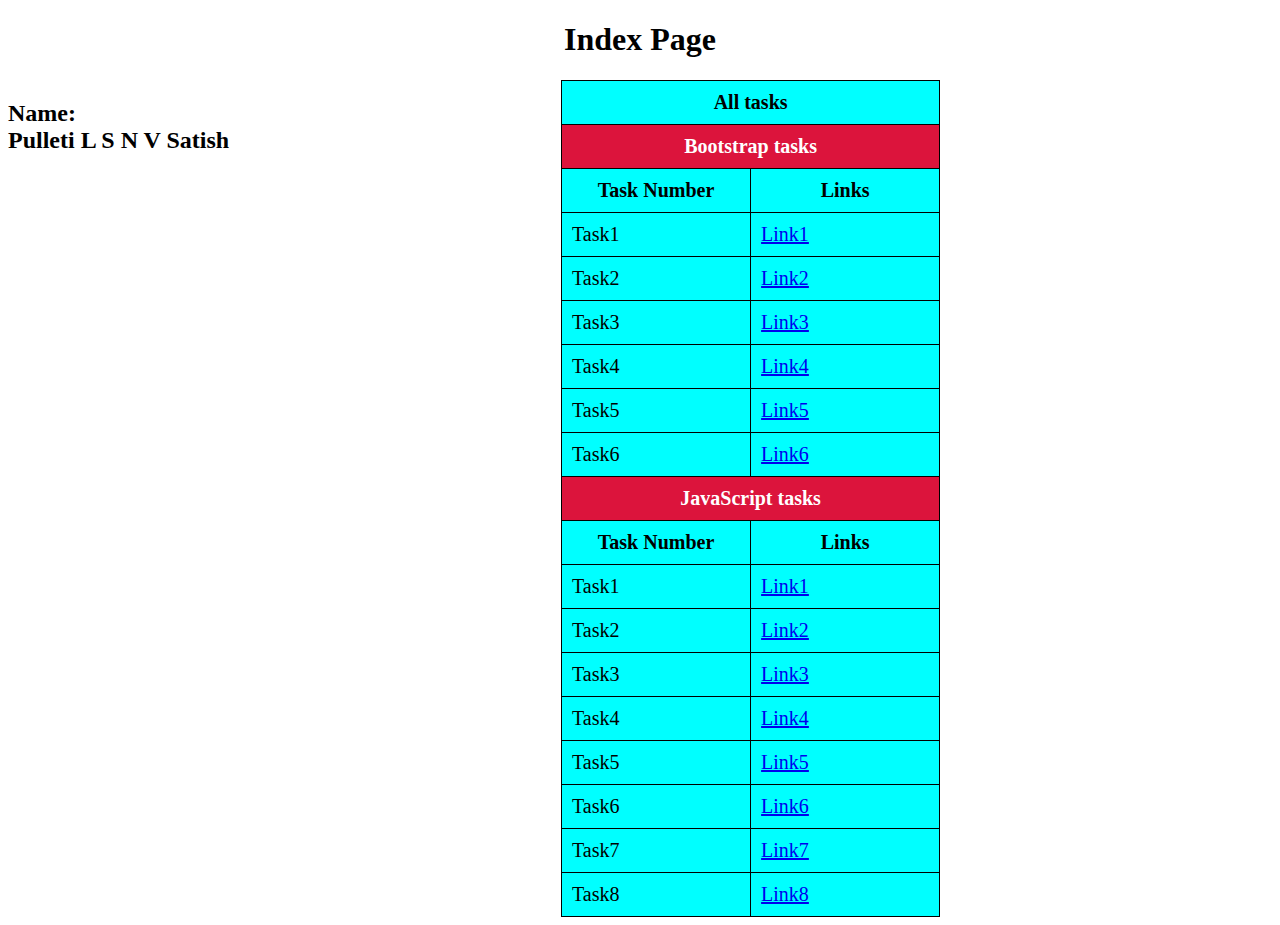
<file: index.html>
<!DOCTYPE html>
<html>
    <head>
        <title>Home</title>
        <style>
            table,th,td{
                border: 1px solid black;
                border-collapse: collapse;
                padding: 10px;
                width: 30%;
                font-size: 20px;
            }
            table{
                margin: 0 auto;
                background-color: aqua;
                /* color: white; */
            }
            h1{
                text-align: center;
            }
            .html,.css{
                background-color: crimson;
                color: white;
            }
        </style>
    </head>
    <body>
        <h1>Index Page</h1>
        <h2 style="float: left;">Name: <br>Pulleti L S N V Satish</h2>
        <table>
            <tr>
                <th colspan="2">All tasks</th>
            </tr>
            <tr class="html">
                <th colspan="2">Bootstrap tasks</th>
            </tr>
            <tr>
                <th>Task Number</th>
                <th>Links</th>
            </tr>
            <tr>
                <td>Task1</td>
                <td><a href="./bs-task-1.html">Link1</a></td>
            </tr>
            <tr>
                <td>Task2</td>
                <td><a href="./bs-task-2.html">Link2</a></td>
            </tr>
            <tr>
                <td>Task3</td>
                <td><a href="./bs-task-3.html">Link3</a></td>
            </tr>
            <tr>
                <td>Task4</td>
                <td><a href="./bs-task-4.html">Link4</a></td>
            </tr>
            <tr>
                <td>Task5</td>
                <td><a href="./bs-task-5.html">Link5</a></td>
            </tr>
            <tr>
                <td>Task6</td>
                <td><a href="./bs-task-6.html">Link6</a></td>
            </tr>
            <tr class="css">
                <th colspan="2">JavaScript tasks</th>
            </tr>
            <tr>
                <th>Task Number</th>
                <th>Links</th>
            </tr>
            <tr>
                <td>Task1</td>
                <td><a href="./js-task-1.html">Link1</a></td>
            </tr>
            <tr>
                <td>Task2</td>
                <td><a href="./js-task-2.html">Link2</a></td>
            </tr>
            <tr>
                <td>Task3</td>
                <td><a href="./js-task-3.html">Link3</a></td>
            </tr>
            <tr>
                <td>Task4</td>
                <td><a href="./js-task-4.html">Link4</a></td>
            </tr>
            <tr>
                <td>Task5</td>
                <td><a href="./js-task-5.html">Link5</a></td>
            </tr>
            <tr>
                <td>Task6</td>
                <td><a href="./js-task-6.html">Link6</a></td>
            </tr>
            <tr>
                <td>Task7</td>
                <td><a href="./js-task-7.html">Link7</a></td>
            </tr>
            <tr>
                <td>Task8</td>
                <td><a href="./js-task-8.html">Link8</a></td>
            </tr>
        </table>
    </body>
</html>
</file>
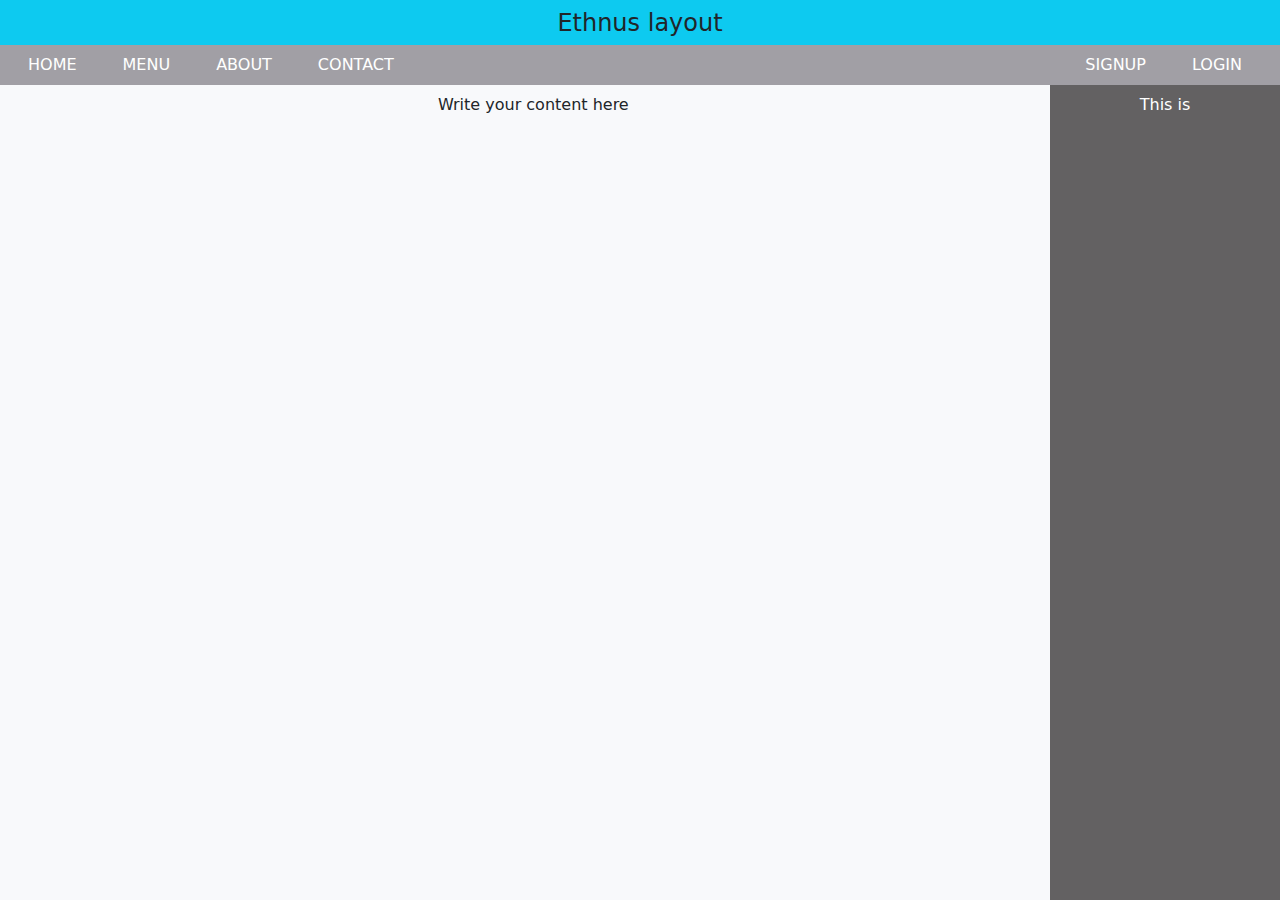
<file: bs-task-1.html>
<!DOCTYPE html>
<html data-bs-theme="light" lang="en">
  <head>
    <meta charset="utf-8" />
    <meta name="viewport" content="width=device-width, initial-scale=1.0, shrink-to-fit=no"/>
    <title>BS-Task-1</title>
    <link rel="stylesheet" href="https://cdn.jsdelivr.net/npm/bootstrap@5.3.1/dist/css/bootstrap.min.css"/>
    <style>
        body {
            background-color: #f8f9fb;
        }
        .heading-1 {
            text-align: center;
            background-color: #0dcaf0;
        }
        #navcol-1 {
            background-color: #a19fa5;
        }
        .nav-link,
        .side-box p {
            color: #fff;
        }
        .side-box {
            background-color: #636162;
        }
        li {
            padding-right: 10px;
        }
        .nav-item {
            padding-right: 30px;
        }
        .nav-item:first-child {
            padding-left: 20px;
        }
    </style>
  </head>

  <body class="p-0 m-0">
    <div class="heading-1">
      <p class="mb-0" style="padding: 5px; font-size: 24px; height: 45px">
        Ethnus layout
      </p>
    </div>
    <nav class="navbar navbar-expand-md bg-body pb-0 pt-0 mr-auto">
      <div class="container-fluid container-box p-0">
        <button data-bs-toggle="collapse" class="navbar-toggler" data-bs-target="#navcol-1">
          <span class="visually-hidden">Toggle navigation</span>
          <span class="navbar-toggler-icon"></span>
        </button>
        <div class="collapse navbar-collapse" id="navcol-1">
          <ul class="navbar-nav nav-box flex-grow-1">
            <li class="nav-item"><a class="nav-link" href="#">HOME</a></li>
            <li class="nav-item"><a class="nav-link" href="#">MENU</a></li>
            <li class="nav-item"><a class="nav-link" href="#">ABOUT</a></li>
            <li class="nav-item"><a class="nav-link" href="#">CONTACT</a></li>
          </ul>
          <ul class="navbar-nav nav-box">
            <li class="nav-item"><a class="nav-link" href="#">SIGNUP</a></li>
            <li class="nav-item"><a class="nav-link" href="#">LOGIN</a></li>
          </ul>
        </div>
      </div>
    </nav>
    <div class="row m-0 p-0">
      <div class="col-10 overflow-auto" style="box-sizing: border-box; word-wrap: break-word">
        <p class="write-code-p pt-2 text-center">Write your content here</p>
      </div>
      <div class="side-box vh-100 col-2" style="position: fixed; right: 0; width: 230px">
        <p class="p-2" style="text-align: center">This is</p>
      </div>
    </div>
    <script src="https://cdn.jsdelivr.net/npm/bootstrap@5.3.1/dist/js/bootstrap.bundle.min.js"></script>
  </body>
</html>
</file>
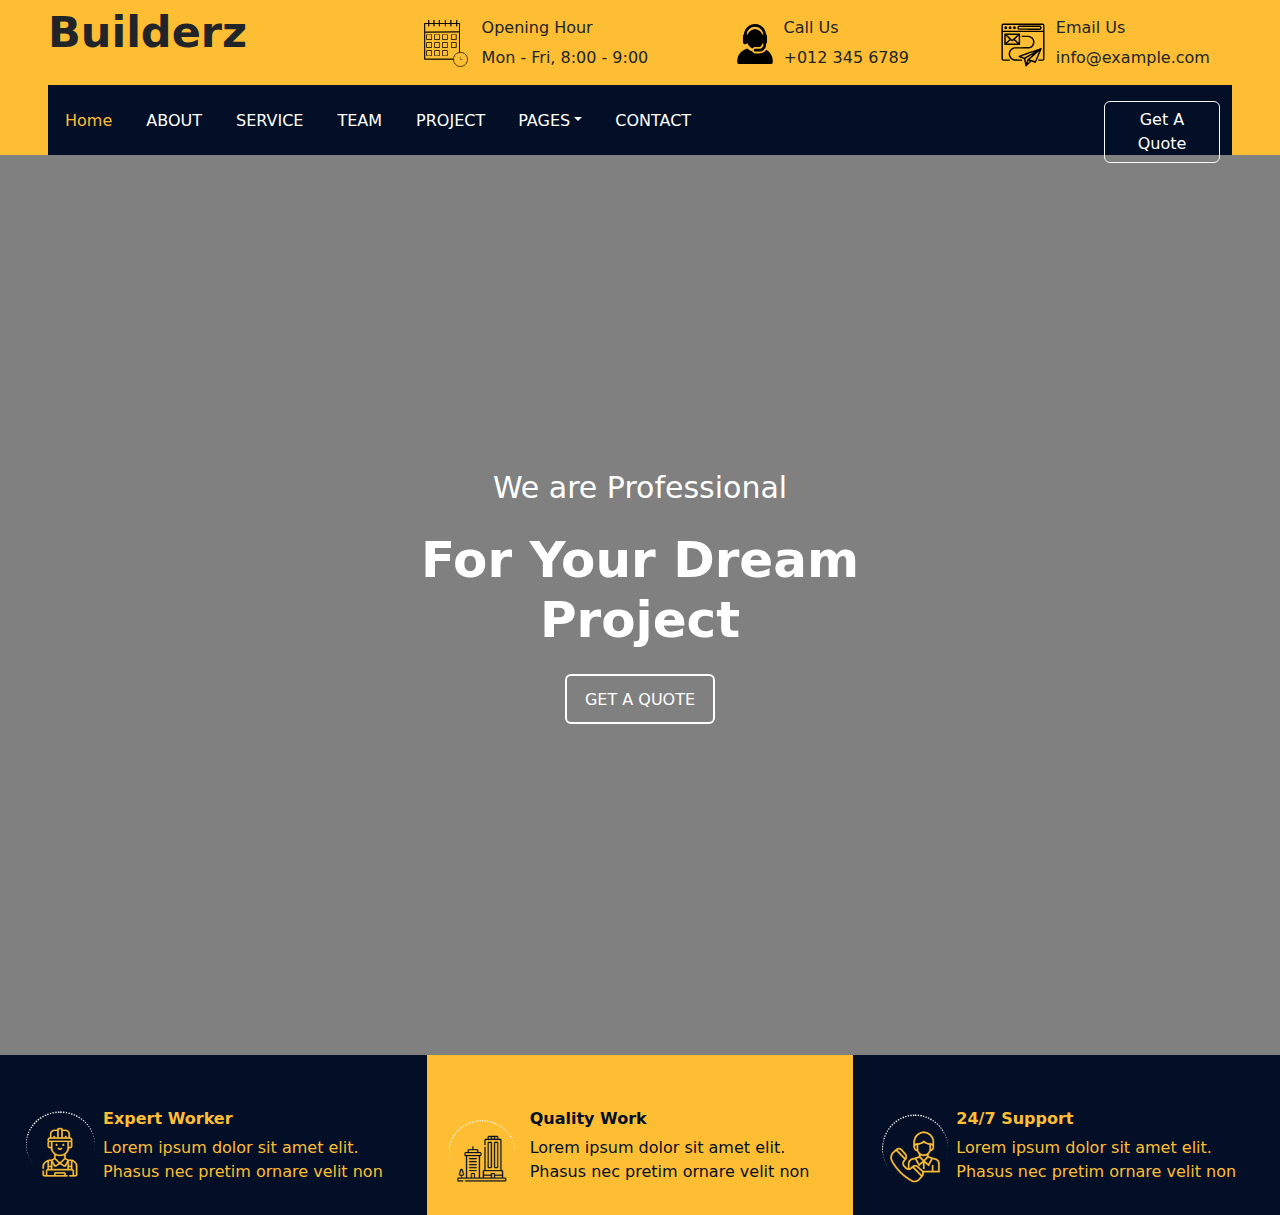
<file: bs-task-2.html>
<!DOCTYPE html>
<html data-bs-theme="light" lang="en">

<head>
    <meta charset="utf-8" />
    <meta name="viewport" content="width=device-width, initial-scale=1.0, shrink-to-fit=no" />
    <title>BS-Task-2</title>
    <link rel="stylesheet" href="https://cdn.jsdelivr.net/npm/bootstrap@5.3.1/dist/css/bootstrap.min.css" />
    <link rel="stylesheet" href="./bs-2.css" />
    <script src="https://cdn.jsdelivr.net/npm/bootstrap@5.3.1/dist/js/bootstrap.bundle.min.js"></script>
</head>

<body>
    <div style="background: #fdbe33; height: 155px">
        <div class="d-flex flex-column flex-md-row" style="height: 85px">
            <div class="ms-0 pe-0 box-1 me-0" style="flex-grow: 4">
                <p class="ps-5" style="font-size: 43px"><strong>Builderz</strong></p>
            </div>
            <div class="ms-0 pe-0 box-2" style="flex-grow: 1">
                <div class="row m-3">
                    <div class="col-2 d-inline p-0 img-1-dvi pt-1">
                        <img src="./Calender-Time.svg" width="46" height="47" />
                    </div>
                    <div class="col mt-0">
                        <p>Opening Hour</p>
                        <p class="div-second-p">Mon - Fri, 8:00 - 9:00</p>
                    </div>
                </div>
            </div>
            <div class="ms-0 pe-0 box-2" style="flex-grow: 1">
                <div class="row m-3">
                    <div class="col-2 d-inline p-0 img-1-dvi pt-2">
                        <img src="./customer-service.svg" width="46" height="40" />
                    </div>
                    <div class="col mt-0">
                        <p>Call Us</p>
                        <p class="div-second-p">+012 345 6789</p>
                    </div>
                </div>
            </div>
            <div class="ms-0 pe-0 box-2" style="flex-grow: 1">
                <div class="row m-3">
                    <div class="col-2 d-inline p-0 img-1-dvi pt-1">
                        <img src="./send-mail.svg" width="46" height="50" />
                    </div>
                    <div class="col mt-0">
                        <p>Email Us</p>
                        <p class="div-second-p">info@example.com</p>
                    </div>
                </div>
            </div>
        </div>
        <div>
            <div class="ms-5 me-5 nav-div row" style="background: #030f27; height: 70px">
                <ul class="nav nav-tabs d-flex align-items-center mx-auto col-10 nav-div-1 dec-m-l"
                    style="height: 100%">
                    <li class="nav-item">
                        <a class="nav-link" href="#" style="color: #fdbe33">Home</a>
                    </li>
                    <li class="nav-item">
                        <a class="nav-link" href="#" style="color: var(--bs-body-bg)">ABOUT</a>
                    </li>
                    <li class="nav-item">
                        <a class="nav-link" href="#" style="color: var(--bs-body-bg)">SERVICE</a>
                    </li>
                    <li class="nav-item">
                        <a class="nav-link" href="#" style="color: var(--bs-body-bg)">TEAM</a>
                    </li>
                    <li class="nav-item">
                        <a class="nav-link" href="#" style="color: var(--bs-body-bg)">PROJECT</a>
                    </li>
                    <li class="nav-item dropdown show" style="background: #030f27">
                        <a class="nav-link dropdown-toggle" aria-expanded="true" data-bs-toggle="dropdown" href="#"
                            style="
                  color: var(--bs-body-bg);
                  background: #030f27;
                  border-style: none;
                  border-color: var(--bs-body-color);
                ">PAGES</a>
                        <div class="dropdown-menu" data-bs-popper="none" style="background: var(--bs-yellow)">
                            <a class="dropdown-item" href="#">Branches</a><a class="dropdown-item" href="#">Other
                                Services</a><a class="dropdown-item" href="#">Reviews</a>
                        </div>
                    </li>
                    <li class="nav-item">
                        <a class="nav-link" href="#" style="color: var(--bs-body-bg)">CONTACT</a>
                    </li>
                </ul>
                <div class="ml-auto col-2 mt-3 btn-div-1">
                    <button class="btn" type="button" style="color: var(--bs-white); border-color: var(--bs-light)">
                        Get A Quote
                    </button>
                </div>
            </div>
        </div>
    </div>
    <div class="img-div position-relative">
        <section class="text-center" style="border-style: none">
            <div class="bg-light border-light border rounded jumbotron py-5 px-4 to-be-transparent" style="
            border-width: 0px;
            border-style: none;
            color: var(--bs-body-bg);
          ">
                <p class="text-center h3 mb-4" style="font-size: 30px">
                    We are Professional
                </p>
                <h1 class="fw-bolder text-center mb-4" style="font-size: 50px; width: 550px">
                    For Your Dream Project
                </h1>
                <p class="text-center">
                    <a class="btn btn-primary btn-transparent" role="button" href="#" style="
                width: 150px;
                height: 50px;
                padding-top: 12px;
                border: 2px solid var(--bs-btn-disabled-color);
              ">GET A QUOTE</a>
                </p>
            </div>
        </section>
    </div>
    <footer>
        <div class="container-fluid py-4 py-lg-5 last-div">
            <div class="row last-div-sub ms-0 me-0">
                <div class="col-sm-4 col-md-3 text-center text-lg-start d-flex flex-column item div-1-3 col-lg-4">
                    <div class="pt-5" style="
                display: flex;
                align-items: center;
                justify-content: flex-start;
              ">
                        <div>
                            <img src="./down-img-1.png" width="91" height="87" />
                        </div>
                        <div>
                            <h1 class="fs-6 last-div-h" style="font-weight: bold">
                                Expert Worker
                            </h1>
                            <p class="last-div-p">
                                Lorem ipsum dolor sit amet elit. Phasus nec pretim ornare
                                velit non
                            </p>
                        </div>
                    </div>
                </div>
                <div class="col-sm-4 col-md-3 text-center text-lg-start d-flex flex-column item div-2 col-lg-4">
                    <div class="pt-5" style="
                display: flex;
                align-items: center;
                justify-content: flex-start;
              ">
                        <div>
                            <img class="pe-1" src="./down-img-2.png" width="91" height="87" />
                        </div>
                        <div>
                            <h1 class="fs-6 last-div-h" style="font-weight: bold">
                                Quality Work
                            </h1>
                            <p class="last-div-p">
                                Lorem ipsum dolor sit amet elit. Phasus nec pretim ornare
                                velit non
                            </p>
                        </div>
                    </div>
                </div>
                <div class="col-sm-4 col-md-3 text-center text-lg-start d-flex flex-column item div-1-3 col-lg-4">
                    <div class="pt-5" style="
                display: flex;
                align-items: center;
                justify-content: flex-start;
              ">
                        <div>
                            <img src="./down-img-3.png" width="91" height="87" />
                        </div>
                        <div>
                            <h1 class="fs-6 last-div-h" style="font-weight: bold">
                                24/7 Support
                            </h1>
                            <p class="last-div-p">
                                Lorem ipsum dolor sit amet elit. Phasus nec pretim ornare
                                velit non
                            </p>
                        </div>
                    </div>
                </div>
            </div>
        </div>
    </footer>
</body>

</html>
</file>
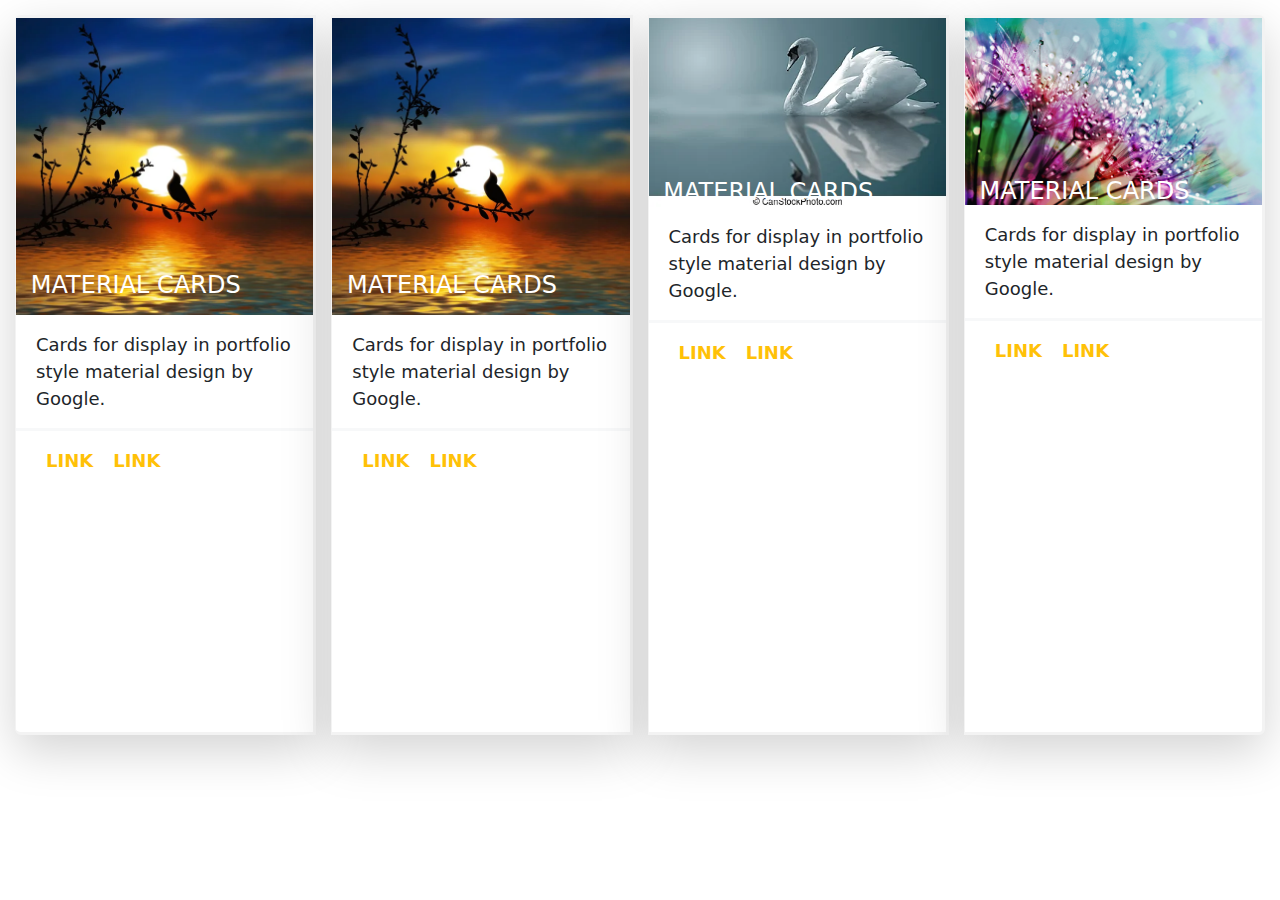
<file: bs-task-4.html>
<!DOCTYPE html>
<html data-bs-theme="light" lang="en">

<head>
    <meta charset="utf-8" />
    <meta name="viewport" content="width=device-width, initial-scale=1.0, shrink-to-fit=no" />
    <title>BS-Task-4</title>
    <link rel="stylesheet" href="https://cdn.jsdelivr.net/npm/bootstrap@5.3.1/dist/css/bootstrap.min.css" />
    <link rel="stylesheet" href="bs-4.css" />
</head>

<body>
    <div class="card-group">
        <div class="card first-card position-relative shadow-lg">
            <div class="position-relative">
                <img class="img-fluid img-container" src="./bs-42.jpg" width="" />
                <div class="img-heading d-flex">
                    <h4 class="heading-tag overlay">MATERIAL CARDS</h4>
                </div>
            </div>
            <div class="card-body ps-0 pe-0">
                <p class="card-text" style="font-size: 18px">
                    Cards for display in portfolio style material design by Google.
                </p>
                <div class="hr-container">
                    <hr class="border-top border-3 mt-1" />
                </div>
                <div class="link-div">
                    <a href="#" style="color: var(--bs-yellow)">LINK</a><a href="#"
                        style="color: var(--bs-yellow)">LINK</a>
                </div>
            </div>
        </div>
        <div class="card first-card position-relative shadow-lg">
            <div class="position-relative">
                <img class="img-fluid img-container" src="./bs-42.jpg" width="" />
                <div class="img-heading d-flex">
                    <h4 class="heading-tag overlay">MATERIAL CARDS</h4>
                </div>
            </div>
            <div class="card-body ps-0 pe-0">
                <p class="card-text">
                    Cards for display in portfolio style material design by Google.
                </p>
                <div class="hr-container">
                    <hr class="border-top border-3 mt-1" />
                </div>
                <div class="link-div">
                    <a href="#" style="color: var(--bs-yellow)">LINK</a><a href="#"
                        style="color: var(--bs-yellow)">LINK</a>
                </div>
            </div>
        </div>
        <div class="card first-card position-relative shadow-lg">
            <div class="position-relative">
                <img class="img-fluid img-container" src="./bs-43.webp" width="" />
                <div class="img-heading d-flex">
                    <h4 class="heading-tag overlay">MATERIAL CARDS</h4>
                </div>
            </div>
            <div class="card-body ps-0 pe-0">
                <p class="card-text">
                    Cards for display in portfolio style material design by Google.
                </p>
                <div class="hr-container">
                    <hr class="border-top border-3 mt-1" />
                </div>
                <div class="link-div">
                    <a href="#" style="color: var(--bs-yellow)">LINK</a><a href="#"
                        style="color: var(--bs-yellow)">LINK</a>
                </div>
            </div>
        </div>
        <div class="card first-card position-relative shadow-lg">
            <div class="position-relative">
                <img class="img-fluid img-container" src="./bs-44.jpg" width="" />
                <div class="img-heading d-flex">
                    <h4 class="heading-tag overlay">MATERIAL CARDS</h4>
                </div>
            </div>
            <div class="card-body ps-0 pe-0">
                <p class="card-text">
                    Cards for display in portfolio style material design by Google.
                </p>
                <div class="hr-container">
                    <hr class="border-top border-3 mt-1" />
                </div>
                <div class="link-div">
                    <a href="#" style="color: var(--bs-yellow)">LINK</a><a href="#"
                        style="color: var(--bs-yellow)">LINK</a>
                </div>
            </div>
        </div>
    </div>
    <script src="https://cdn.jsdelivr.net/npm/bootstrap@5.3.1/dist/js/bootstrap.bundle.min.js"></script>
</body>

</html>
</file>
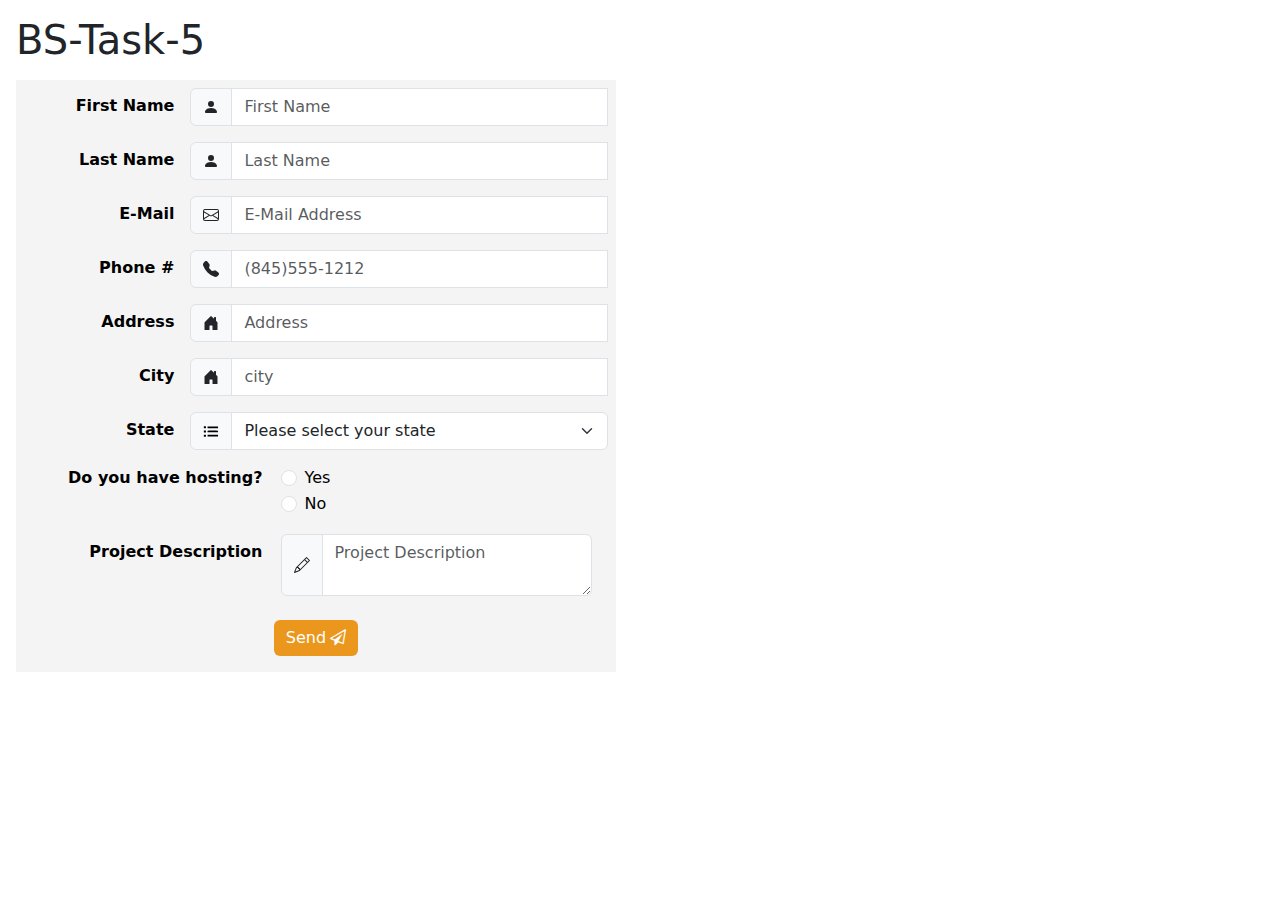
<file: bs-task-5.html>
<!DOCTYPE html>
<html data-bs-theme="light" lang="en">

<head>
    <meta charset="utf-8" />
    <meta name="viewport" content="width=device-width, initial-scale=1.0, shrink-to-fit=no" />
    <title>BS-Task-5</title>
    <link rel="stylesheet" href="https://cdn.jsdelivr.net/npm/bootstrap@5.3.1/dist/css/bootstrap.min.css" />
    <link rel="stylesheet" href="https://cdnjs.cloudflare.com/ajax/libs/font-awesome/4.7.0/css/font-awesome.min.css" />
    <link rel="stylesheet" href="bs-5.css" />
</head>

<body>
    <h1 class="m-3">BS-Task-5</h1>
    <div class="m-3">
        <div class="main-div">
            <form class="needs-validation" style="background: #f4f4f4" novalidate="">
                <div class="table-responsive" height="">
                    <table class="table table-borderless my-table">
                        <tbody>
                            <tr>
                                <td>First Name</td>
                                <td>
                                    <div class="input-group">
                                        <span class="input-group-text"><svg class="bi bi-person-fill"
                                                xmlns="http://www.w3.org/2000/svg" width="1em" height="1em"
                                                fill="currentColor" viewBox="0 0 16 16">
                                                <path
                                                    d="M3 14s-1 0-1-1 1-4 6-4 6 3 6 4-1 1-1 1H3Zm5-6a3 3 0 1 0 0-6 3 3 0 0 0 0 6Z">
                                                </path>
                                            </svg></span><input class="form-control" type="text"
                                            placeholder="First Name" required="" />
                                        <div class="input-group-text invalid-feedback">
                                            Please supply yout first name
                                        </div>
                                    </div>
                                </td>
                            </tr>
                            <tr>
                                <td>Last Name</td>
                                <td>
                                    <div class="input-group">
                                        <span class="input-group-text"><svg class="bi bi-person-fill"
                                                xmlns="http://www.w3.org/2000/svg" width="1em" height="1em"
                                                fill="currentColor" viewBox="0 0 16 16">
                                                <path
                                                    d="M3 14s-1 0-1-1 1-4 6-4 6 3 6 4-1 1-1 1H3Zm5-6a3 3 0 1 0 0-6 3 3 0 0 0 0 6Z">
                                                </path>
                                            </svg></span><input class="form-control" type="text" placeholder="Last Name"
                                            required />
                                        <div class="input-group-text invalid-feedback">
                                            Please supply your last name
                                        </div>
                                    </div>
                                </td>
                            </tr>
                            <tr>
                                <td>E-Mail</td>
                                <td>
                                    <div class="input-group">
                                        <span class="input-group-text"><svg class="bi bi-envelope"
                                                xmlns="http://www.w3.org/2000/svg" width="1em" height="1em"
                                                fill="currentColor" viewBox="0 0 16 16">
                                                <path
                                                    d="M0 4a2 2 0 0 1 2-2h12a2 2 0 0 1 2 2v8a2 2 0 0 1-2 2H2a2 2 0 0 1-2-2V4Zm2-1a1 1 0 0 0-1 1v.217l7 4.2 7-4.2V4a1 1 0 0 0-1-1H2Zm13 2.383-4.708 2.825L15 11.105V5.383Zm-.034 6.876-5.64-3.471L8 9.583l-1.326-.795-5.64 3.47A1 1 0 0 0 2 13h12a1 1 0 0 0 .966-.741ZM1 11.105l4.708-2.897L1 5.383v5.722Z">
                                                </path>
                                            </svg></span><input class="form-control" type="text"
                                            placeholder="E-Mail Address" required />
                                        <div class="input-group-text invalid-feedback">
                                            Please supply your email address
                                        </div>
                                    </div>
                                </td>
                            </tr>
                            <tr>
                                <td>Phone #</td>
                                <td>
                                    <div class="input-group">
                                        <span class="input-group-text"><svg class="bi bi-telephone-fill"
                                                xmlns="http://www.w3.org/2000/svg" width="1em" height="1em"
                                                fill="currentColor" viewBox="0 0 16 16">
                                                <path fill-rule="evenodd"
                                                    d="M1.885.511a1.745 1.745 0 0 1 2.61.163L6.29 2.98c.329.423.445.974.315 1.494l-.547 2.19a.678.678 0 0 0 .178.643l2.457 2.457a.678.678 0 0 0 .644.178l2.189-.547a1.745 1.745 0 0 1 1.494.315l2.306 1.794c.829.645.905 1.87.163 2.611l-1.034 1.034c-.74.74-1.846 1.065-2.877.702a18.634 18.634 0 0 1-7.01-4.42 18.634 18.634 0 0 1-4.42-7.009c-.362-1.03-.037-2.137.703-2.877L1.885.511z">
                                                </path>
                                            </svg></span><input class="form-control" type="text"
                                            placeholder="(845)555-1212" required />
                                        <div class="input-group-text invalid-feedback">
                                            Please supply your phone number
                                        </div>
                                    </div>
                                </td>
                            </tr>
                            <tr>
                                <td>Address</td>
                                <td>
                                    <div class="input-group">
                                        <span class="input-group-text"><svg class="bi bi-house-door-fill"
                                                xmlns="http://www.w3.org/2000/svg" width="1em" height="1em"
                                                fill="currentColor" viewBox="0 0 16 16">
                                                <path
                                                    d="M6.5 14.5v-3.505c0-.245.25-.495.5-.495h2c.25 0 .5.25.5.5v3.5a.5.5 0 0 0 .5.5h4a.5.5 0 0 0 .5-.5v-7a.5.5 0 0 0-.146-.354L13 5.793V2.5a.5.5 0 0 0-.5-.5h-1a.5.5 0 0 0-.5.5v1.293L8.354 1.146a.5.5 0 0 0-.708 0l-6 6A.5.5 0 0 0 1.5 7.5v7a.5.5 0 0 0 .5.5h4a.5.5 0 0 0 .5-.5Z">
                                                </path>
                                            </svg></span><input class="form-control" type="text" placeholder="Address"
                                            required />
                                        <div class="input-group-text invalid-feedback">
                                            Please supply your street address
                                        </div>
                                    </div>
                                </td>
                            </tr>
                            <tr>
                                <td>City</td>
                                <td>
                                    <div class="input-group">
                                        <span class="input-group-text"><svg class="bi bi-house-door-fill"
                                                xmlns="http://www.w3.org/2000/svg" width="1em" height="1em"
                                                fill="currentColor" viewBox="0 0 16 16">
                                                <path
                                                    d="M6.5 14.5v-3.505c0-.245.25-.495.5-.495h2c.25 0 .5.25.5.5v3.5a.5.5 0 0 0 .5.5h4a.5.5 0 0 0 .5-.5v-7a.5.5 0 0 0-.146-.354L13 5.793V2.5a.5.5 0 0 0-.5-.5h-1a.5.5 0 0 0-.5.5v1.293L8.354 1.146a.5.5 0 0 0-.708 0l-6 6A.5.5 0 0 0 1.5 7.5v7a.5.5 0 0 0 .5.5h4a.5.5 0 0 0 .5-.5Z">
                                                </path>
                                            </svg></span><input class="form-control" type="text" placeholder="city"
                                            required />
                                        <div class="input-group-text invalid-feedback">
                                            Please supply your city
                                        </div>
                                    </div>
                                </td>
                            </tr>
                            <tr>
                                <td>State</td>
                                <td class="pb-0">
                                    <div class="input-group">
                                        <span class="input-group-text"><img src="bullet-point.svg"
                                                height="19" width="16" /></span><select class="form-select">
                                            <option value="" disabled="" selected="">
                                                Please select your state
                                            </option>
                                            <option value="AP">Andhra Pradesh</option>
                                            <option value="TN">Tamil Nadu</option>
                                            <option value="JK">Jammu And Kashmir</option>
                                        </select>
                                    </div>
                                </td>
                            </tr>
                        </tbody>
                    </table>
                </div>
                <div class="table-responsive me-3">
                    <table class="table my-table-2 table-borderless">
                        <tbody>
                            <tr>
                                <td class="pt-0">Do you have hosting?</td>
                                <td class="pt-0">
                                    <div class="form-check">
                                        <input class="form-check-input" id="formCheck-1" name="hosting"
                                            type="radio" /><label class="form-check-label" for="formCheck-1">Yes</label>
                                    </div>
                                    <div class="form-check">
                                        <input class="form-check-input" id="formCheck-2" name="hosting"
                                            type="radio" /><label class="form-check-label" for="formCheck-2">No</label>
                                    </div>
                                </td>
                            </tr>
                            <tr>
                                <td>Project Description</td>
                                <td>
                                    <div class="input-group">
                                        <span class="input-group-text"><svg class="bi bi-pencil" fill="currentColor"
                                                height="1em" viewbox="0 0 16 16" width="1em"
                                                xmlns="http://www.w3.org/2000/svg">
                                                <path
                                                    d="M12.146.146a.5.5 0 0 1 .708 0l3 3a.5.5 0 0 1 0 .708l-10 10a.5.5 0 0 1-.168.11l-5 2a.5.5 0 0 1-.65-.65l2-5a.5.5 0 0 1 .11-.168l10-10zM11.207 2.5 13.5 4.793 14.793 3.5 12.5 1.207 11.207 2.5zm1.586 3L10.5 3.207 4 9.707V10h.5a.5.5 0 0 1 .5.5v.5h.5a.5.5 0 0 1 .5.5v.5h.293l6.5-6.5zm-9.761 5.175-.106.106-1.528 3.821 3.821-1.528.106-.106A.5.5 0 0 1 5 12.5V12h-.5a.5.5 0 0 1-.5-.5V11h-.5a.5.5 0 0 1-.468-.325z">
                                                </path>
                                            </svg></span><textarea class="form-control"
                                            placeholder="Project Description"></textarea>
                                    </div>
                                </td>
                            </tr>
                        </tbody>
                    </table>
                </div>
                <div class="form-group d-flex justify-content-center align-items-center pb-3">
                    <button class="btn btn-primary" style="background: #eb971d; border-style: none" type="submit">
                        Send<i class="fa fa-paper-plane-o ps-1"></i>
                    </button>
                </div>
            </form>
        </div>
    </div>
    <script src="https://cdn.jsdelivr.net/npm/bootstrap@5.3.1/dist/js/bootstrap.bundle.min.js"></script>
    <script src="bs-5-script.js"></script>
</body>

</html>
</file>
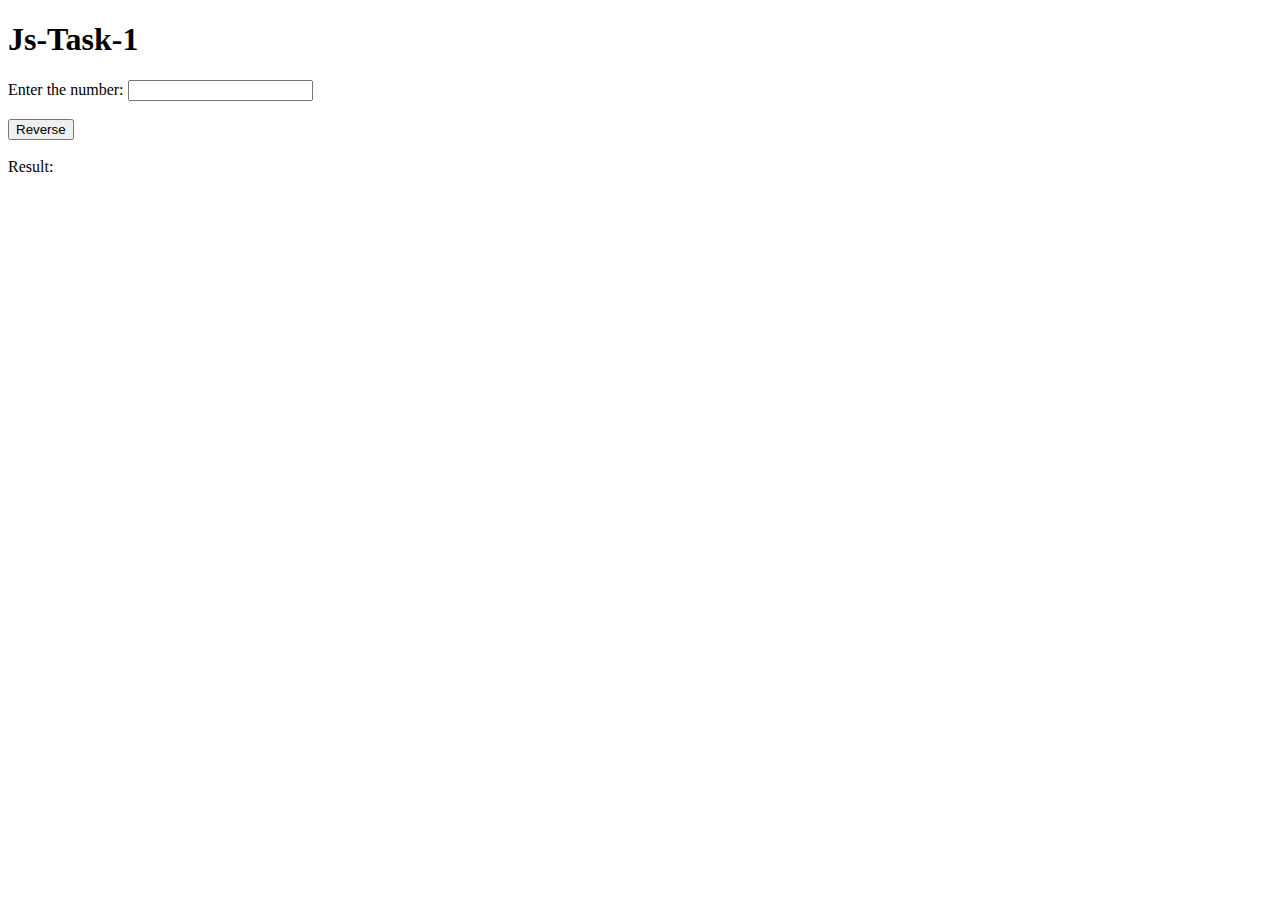
<file: js-task-1.html>
<!DOCTYPE html>
<html>
    <head>
        <title>Js-Task-1</title>
    </head>
    <body>
        <h1>Js-Task-1</h1>
        <form action="">
            <label for="num">Enter the number:</label>
            <input type="number" name="num" id="val"><br><br>
            <button type="button" onclick="rev()">Reverse</button><br><br>
            Result: <span id="demo"></span>
        </form>
        
        <script>
            function rev(){
                var a = document.getElementById("val").value;
                var b = "";
                for(var i=a.length-1; i>=0; i--){
                    b += a[i]
                }
                document.getElementById("demo").innerHTML = b;
            }
        </script>
    </body>
</html>
</file>
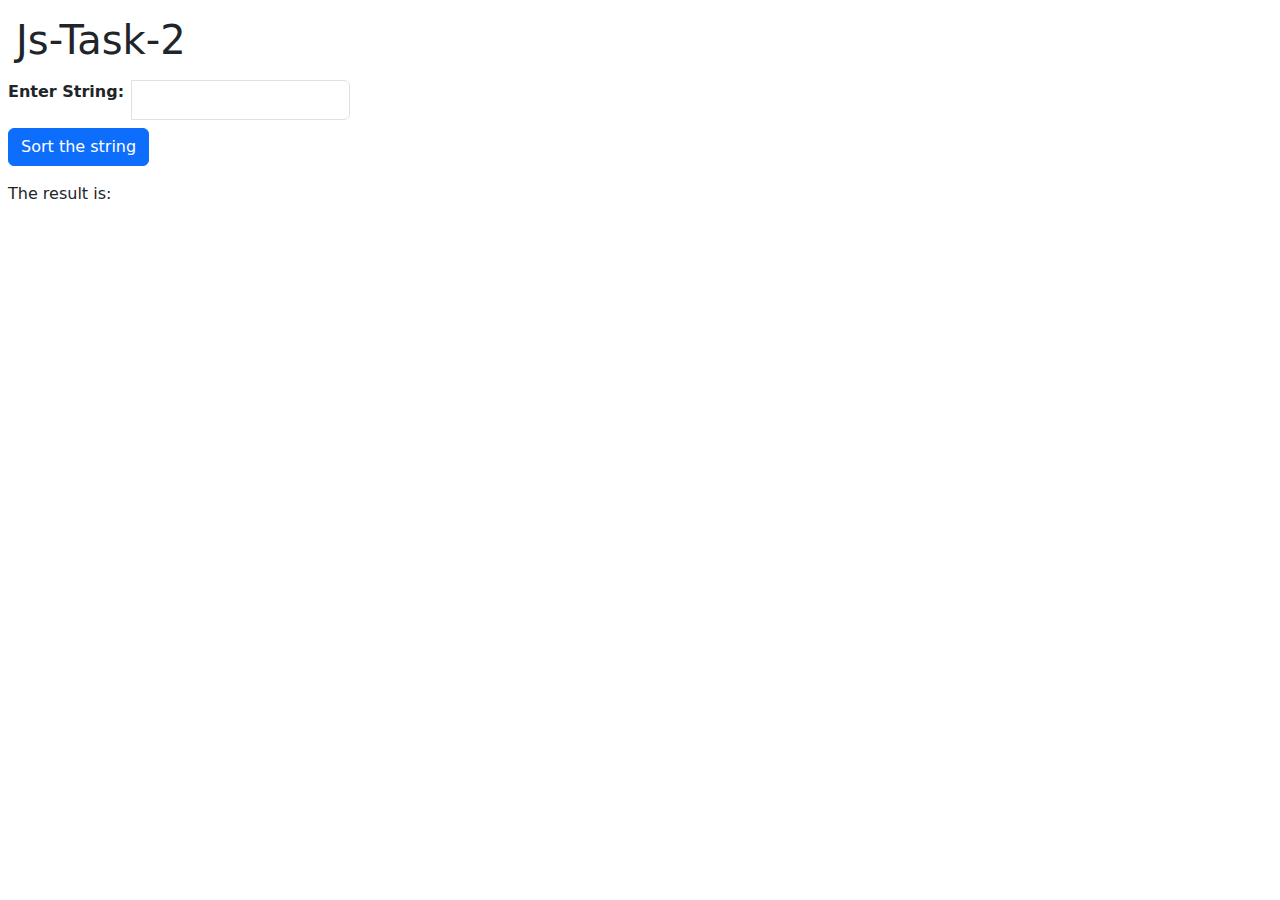
<file: js-task-2.html>
<!DOCTYPE html>
<html>
    <head>
        <title>Js-Task-2</title>
        <link href="https://cdn.jsdelivr.net/npm/bootstrap@5.0.2/dist/css/bootstrap.min.css" rel="stylesheet" type="text/css" />
        <style>
            .input-group{
                width: 350px;
            }
            span{
                color: blue;
            }
        </style>
    </head>
    <body>
        <h1 class="m-3">Js-Task-2</h1>
        <div class="input-group">
            <p class="mx-2 fw-bold">Enter String:</p>
            <input type="text" class="form-control" id="str">
        </div>
        <button type="submit" class="m-2 btn btn-primary" onclick="sort()">Sort the string</button>
        <p class="m-2">The result is: <span id="sol"></span></p>
        

        <script>
            function sort(){
                var a = document.getElementById("str").value;
                var res = a.split("").sort().join("");
                document.getElementById("sol").innerHTML = res;
            }
        </script>
    </body>
</html>
</file>
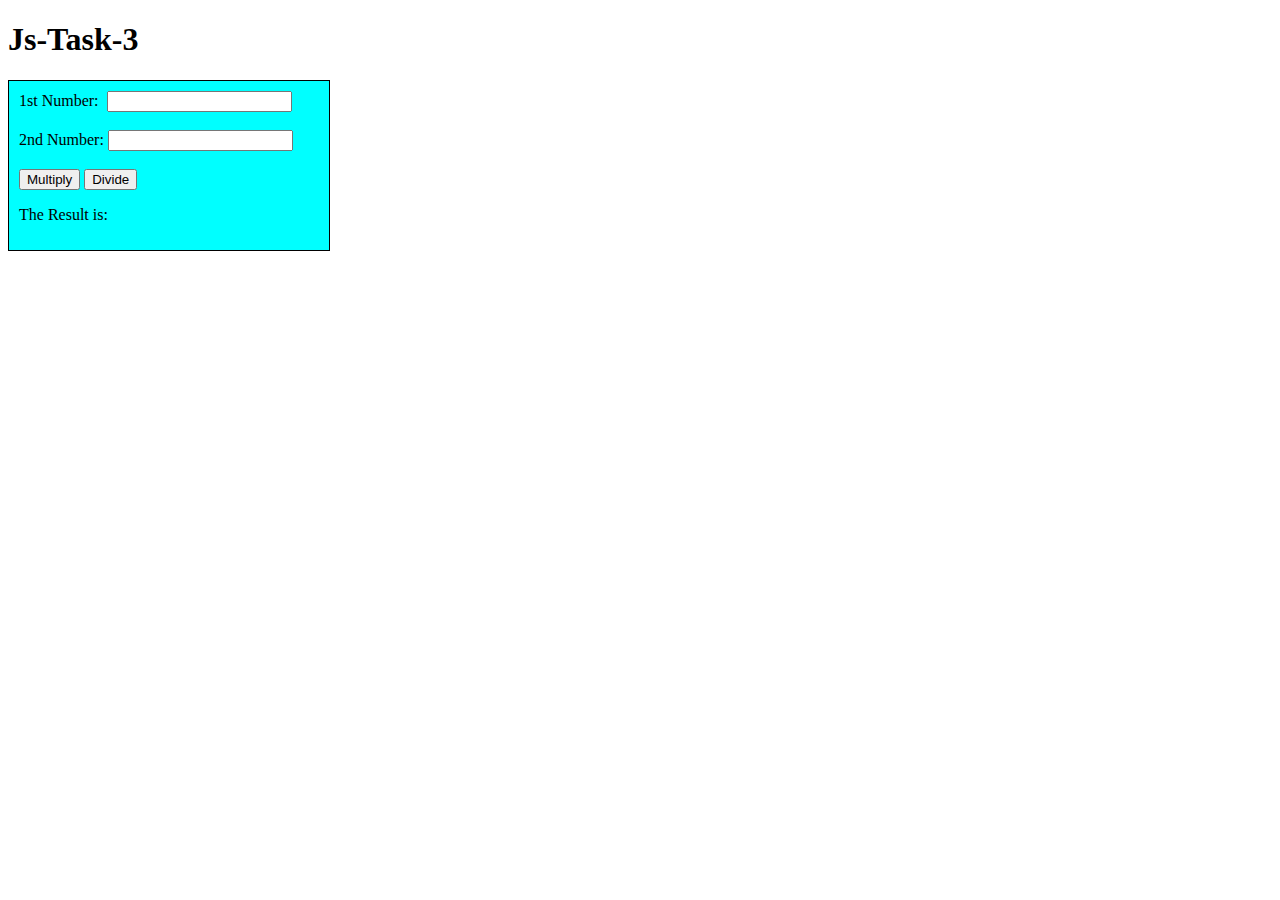
<file: js-task-3.html>
<!DOCTYPE html>
<html>
    <head>
        <title>Js-Task-3</title>
        <style>
            .top{
                background-color: aqua;
                width: 300px;
                padding: 10px;
                border: 1px solid;
            }
        </style>
    </head>
    <body>
        <h1>Js-Task-3</h1>
        <div class="top">
            1st Number:&nbsp; <input type="text" id="first">
            <br><br>
            2nd Number: <input type="text" id="sec">
            <br><br>
            <button type="button" onclick="mul()">Multiply</button>
            <button type="button" onclick="divide()">Divide</button>
            <p>The Result is:</p>
            <p id="res" class="ans"></p>
        </div>


        <script>
            function mul(){
                var a = Number(document.getElementById("first").value);
                var b = Number(document.getElementById("sec").value);

                var c = a*b;
                document.getElementById("res").innerHTML = c;
            }
            function divide(){
                var a = Number(document.getElementById("first").value);
                var b = Number(document.getElementById("sec").value);

                var c = a/b;
                document.getElementById("res").innerHTML = c;
            }
        </script>
    </body>
</html>
</file>
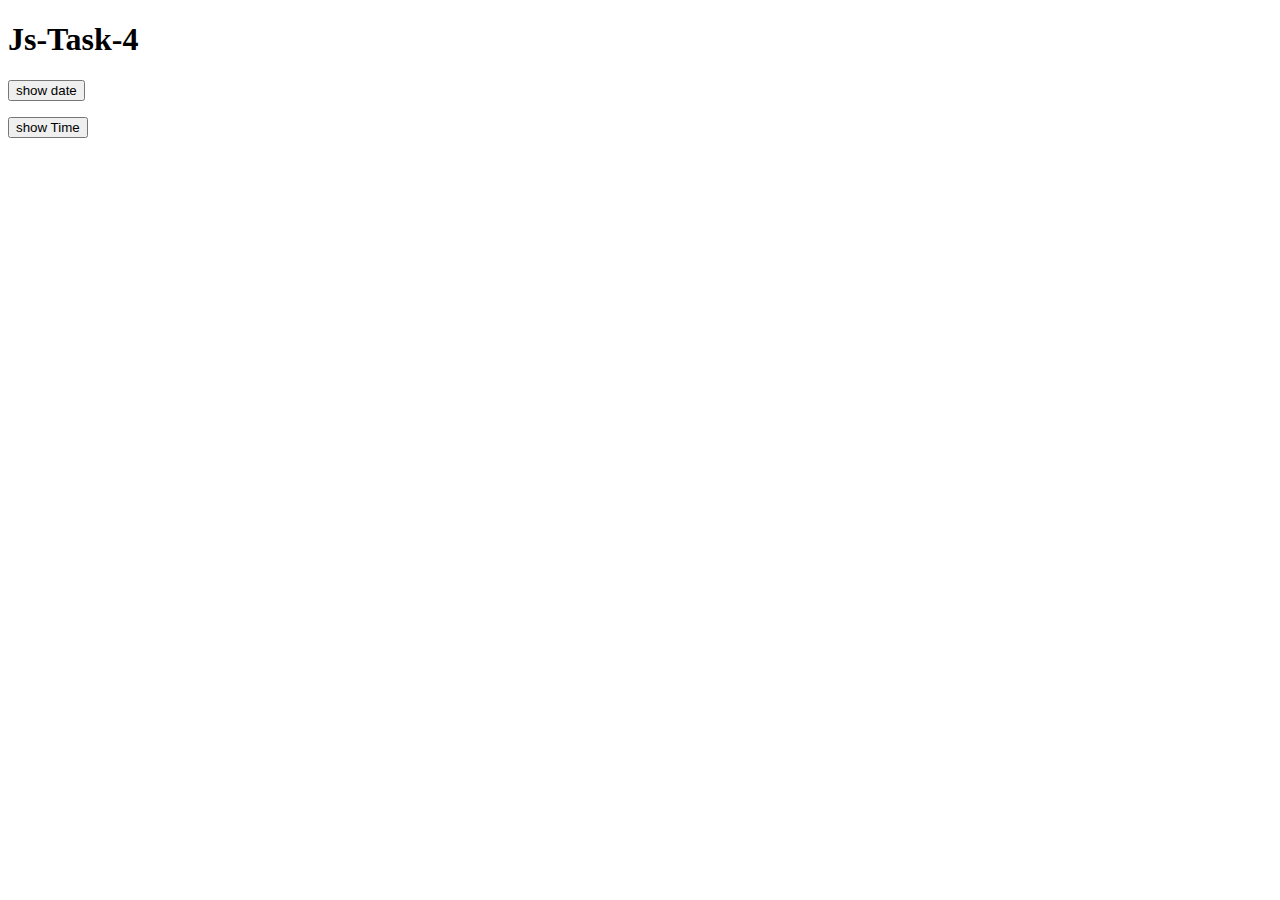
<file: js-task-4.html>
<!DOCTYPE html>
<html>
    <head>
        <title>Js-Task-4</title>
    </head>
    <body>
        <h1>Js-Task-4</h1>
        <button type="button" onclick="dat()">show date</button>
        <p id="fir"></p>
        <button type="button" onclick="tim()">show Time</button>
        <p id="sec"></p>

        <script>
            function dat(){
                var dt = new Date();
                var date = dt.getDate();
                var mon = dt.getMonth();
                var y = dt.getFullYear();
                if(mon==0)
                    x = "January";
                else if(mon==1)
                    x = "February";
                else if(mon==2)
                    x = "March";
                else if(mon==3)
                    x = "April";
                else if(mon==4)
                    x = "May";
                else if(mon==5)
                    x = "June";
                else if(mon==6)
                    x = "July";
                else if(mon==7)
                    x = "August";
                else if(mon==8)
                    x = "September";
                else if(mon==9)
                    x = "October";
                else if(mon==10)
                    x = "November";
                else if(mon==11)
                    x = "December";
                
                document.getElementById("fir").innerHTML = date+"/"+x+"/"+y;
            }

            function tim(){
                var dt = new Date();
                var day = dt.getDay();
                var mon = dt.getMonth();
                var date = dt.getDate();
                var y = dt.getFullYear();
                var h = dt.getHours();
                var m = dt.getMinutes();
                var s = dt.getSeconds();
                var tz = dt.getTimezoneOffset();
                
                if(mon==0)
                    x = "Jan";
                else if(mon==1)
                    x = "Feb";
                else if(mon==2)
                    x = "Mar";
                else if(mon==3)
                    x = "Apr";
                else if(mon==4)
                    x = "May";
                else if(mon==5)
                    x = "June";
                else if(mon==6)
                    x = "July";
                else if(mon==7)
                    x = "Aug";
                else if(mon==8)
                    x = "Sep";
                else if(mon==9)
                    x = "Oct";
                else if(mon==10)
                    x = "Nov";
                else if(mon==11)
                    x = "Dec";
                
                if(day == 0)
                    dy = "Sun"
                else if(day == 1)
                    dy = "Mon"
                else if(day == 2)
                    dy = "Tue"
                else if(day == 3)
                    dy = "Wed"
                else if(day == 4)
                    dy = "Thu"
                else if(day == 5)
                    dy = "Fri"
                else if(day == 6)
                    dy = "Sat"
                
                    

                document.getElementById("sec").innerHTML = dy+" "+x+" "+date+" "+y+" "+h+":"+m+":"+s+" GMT "+tz+" (Indian Standard Time)";
                // document.getElementById("sec").innerHTML = dt.getTimezoneOffset();

            }
            
        </script>
    </body>
</html>
</file>
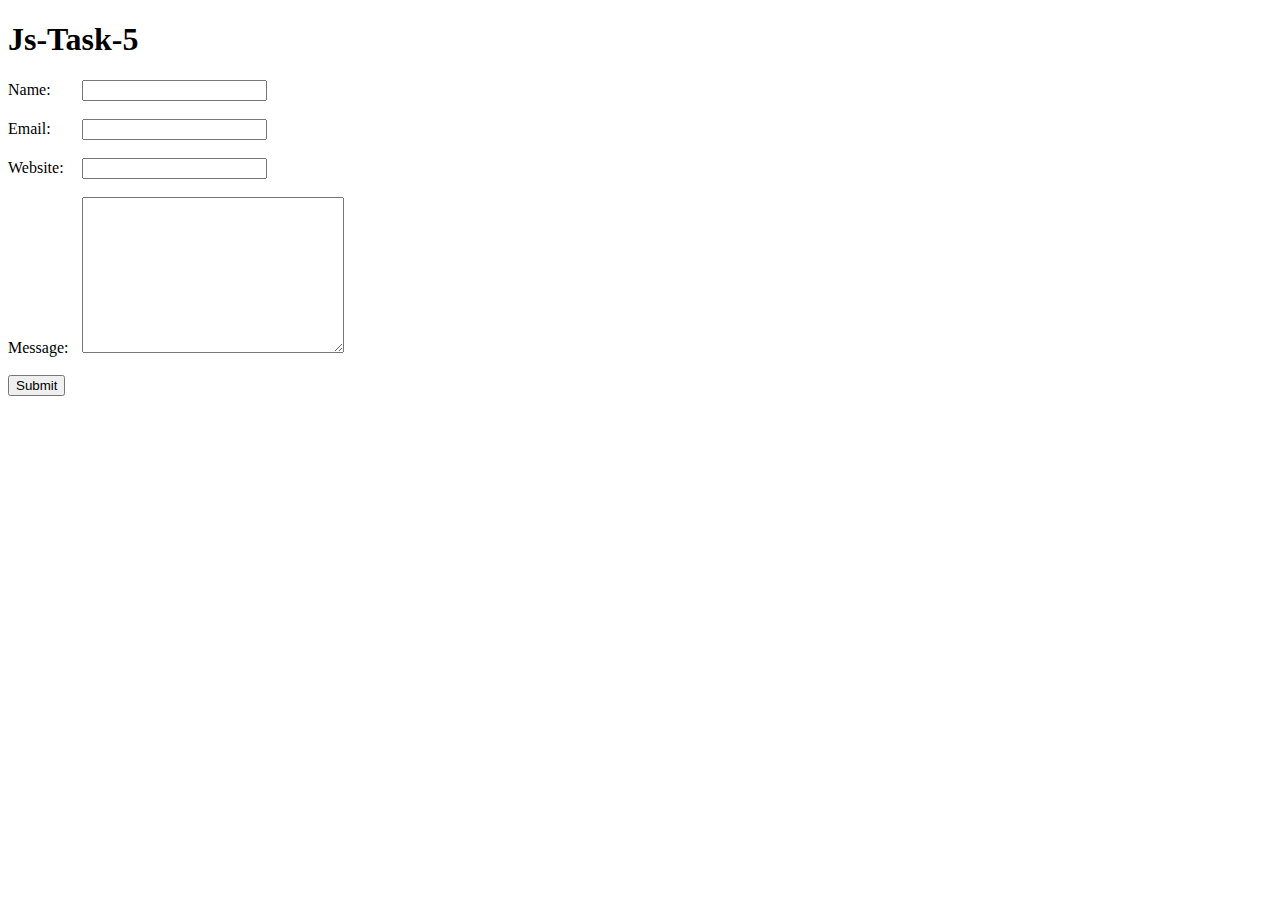
<file: js-task-5.html>
<!DOCTYPE html>
<html>
    <head>
        <title>Js-Task-5</title>
        <style>
            label{
                display: inline-block;
                width: 70px;
            }
            span{
                color: red;
            }
        </style>
    </head>
    <body>
        <h1>Js-Task-5</h1>
        <form action="" onsubmit="return valid()">
            <label for="">Name: </label>
            <input type="text" id="name">
            <span id="namerr"></span><br><br>
            <label for="">Email: </label>
            <input type="email" id="em">
            <span id="emailerr"></span><br><br>
            <label for="">Website: </label>
            <input type="text" id="web">
            <span id="weberr"></span><br><br>
            <label for="" style="text-align: start;">Message: </label>
            <textarea name="" id="txt" cols="30" rows="10"></textarea>
            <span id="msgerr"></span><br><br>
            <input type="submit" >
            
        </form>

        <script>
            function valid(){
                const name = document.getElementById("name").value;
                var email = document.getElementById("em").value;
                var web = document.getElementById("web").value;
                var msg = document.getElementById("txt").value;
                let vali = true;
                if(name ===""){
                    document.getElementById("namerr").innerHTML = "This field is required";
                    document.getElementById("name").style.borderColor = "red";
                    vali = false;
                }
                else{
                    document.getElementById("namerr").innerHTML = "";
                    document.getElementById("name").style.borderColor = "";   
                }
                
                if(email ===""){
                    document.getElementById("emailerr").innerHTML = "A valid email address is required";
                    document.getElementById("em").style.borderColor = "red";
                    vali = false;
                }
                else{
                    document.getElementById("emailerr").innerHTML = "";
                    document.getElementById("em").style.borderColor = "";   
                }

                if(web ===""){
                    document.getElementById("weberr").innerHTML = "A valid url is required";
                    document.getElementById("web").style.borderColor = "red";
                    vali = false;
                }
                else{
                    document.getElementById("weberr").innerHTML = "";
                    document.getElementById("web").style.borderColor = "";   
                }

                if(msg ===""){
                    document.getElementById("msgerr").innerHTML = "This field is required";
                    document.getElementById("txt").style.borderColor = "red";
                    vali = false;
                }
                else{
                    document.getElementById("msgerr").innerHTML = "";
                    document.getElementById("txt").style.borderColor = "";   
                }
                
                return vali;

            }
        </script>
    </body>
</html>
</file>
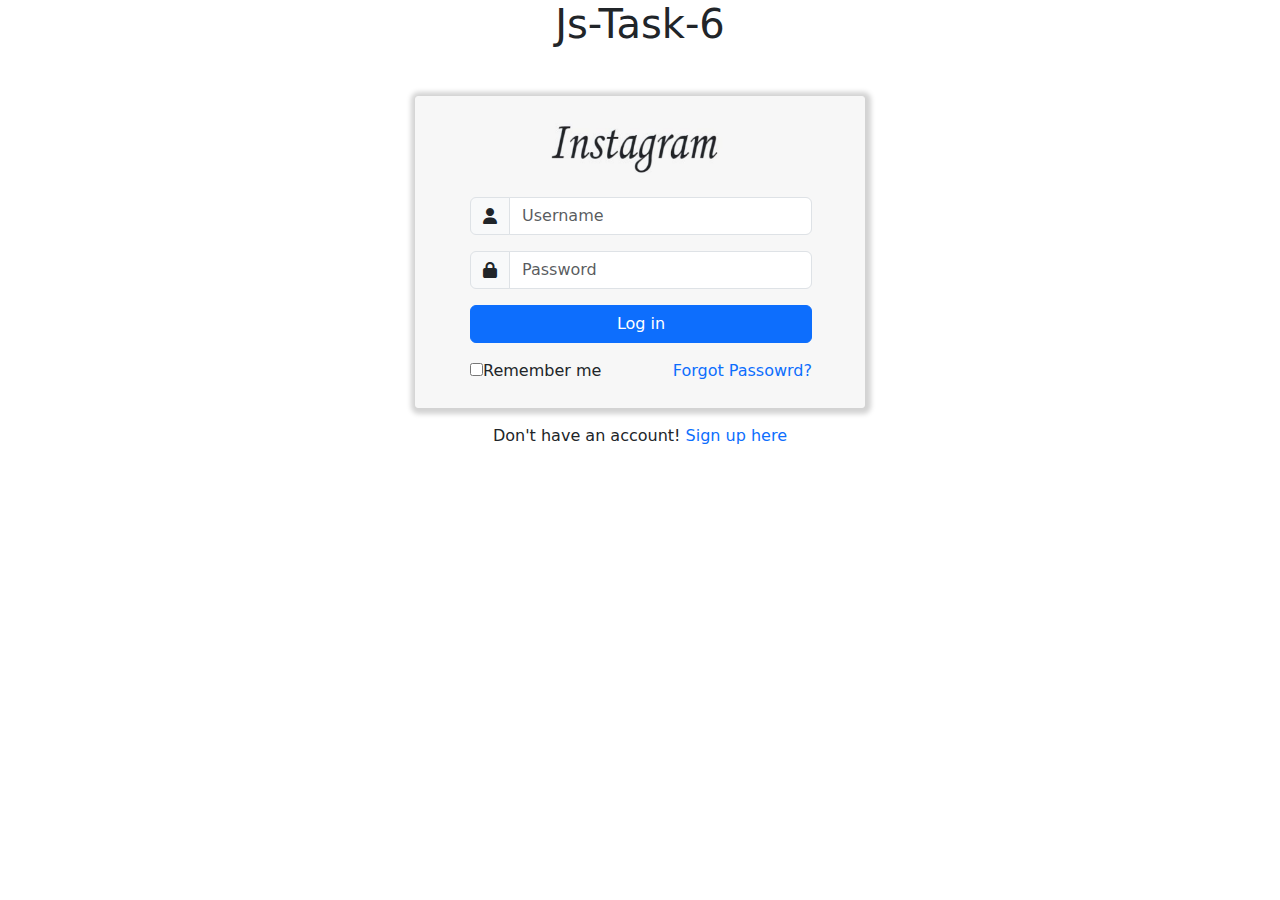
<file: js-task-6.html>
<!DOCTYPE html>
<html>
    <head>
        <title>Js-Task-6</title>
        <link rel="stylesheet" href="https://cdnjs.cloudflare.com/ajax/libs/font-awesome/6.4.2/css/all.min.css"/>
        <link href="https://cdn.jsdelivr.net/npm/bootstrap@5.0.2/dist/css/bootstrap.min.css" rel="stylesheet" type="text/css" />

        <style>
            h2{
                font-family: Helvetica, Arial, Serif;
            }
            form{
                background-color: rgba(247,247,247,255);
                border: 1px solid rgba(247,247,247,255);
                width: 450px;
                padding: 20px;
                margin: 0 auto;
                box-shadow: 1px 1px 5px 5px lightgray;
                border-radius: 3px;
            }
            .matter{
                width: 350px;
                /* text-align: center; */
                margin: 0px 30px;
            }
            .main{
                text-align: center;
                /* margin: 0 auto; */
            }
            .logo{
                height: 60px;
                width: 200px;
            }
            .btn{
                width: 100%;
            }
            .rem{
                display: flex;
                justify-content: space-between;
            }
            .rem a,.sign{
                text-decoration: none;
            }
            h1,p{
                text-align: center;
            }
        </style>
    </head>
    <body>
        <h1>Js-Task-6</h1>
        <form action="" class="mt-5">
            <div class="main">
                <div class="mb-3"><img src="./insta_txt.png" alt="Instagram_img" class="logo"></div>
                <div class="matter p-1">
                    <div class="input-group mb-3">
                        <div class="input-group-text"><i class="fa-solid fa-user" aria-hidden="true"></i></div>
                        <input type="text" class="form-control" placeholder="Username" id="user">
                    </div>
                    <div class="input-group mb-3">
                        <div class="input-group-text"><i class="fa-solid fa-lock"></i></div>
                        <input type="password" class="form-control" placeholder="Password" id="pass">
                    </div>
                    <input type="submit" value="Log in" class="btn btn-primary mb-3" id="but">
                    <div class="rem">
                        <div><input type="checkbox">Remember me</div>
                        <div><a href="#">Forgot Passowrd?</a></div>
                    </div>
                </div>
            </div>
        </form>
        <p class="mt-3">Don't have an account! <a href="#" class="sign">Sign up here</a></p>

        <script>
            document.addEventListener("DOMContentLoaded", function(){
                var uinput = document.querySelector('input[type="text"]');
                var pas = document.getElementById("pass");
                var lgin = document.getElementById("but");
                lgin.addEventListener("click", function(){
                    var uname = uinput.value.trim();
                    var pass = pas.value.trim();
                    if(uname===""){
                        alert("Please enter your username");
                        return;
                    }
                    if(pass===""){
                        alert("Please enter your password");
                        return;
                    }
                    alert("Login is successful");
                });
            });
        </script>
    </body>
</html>
</file>
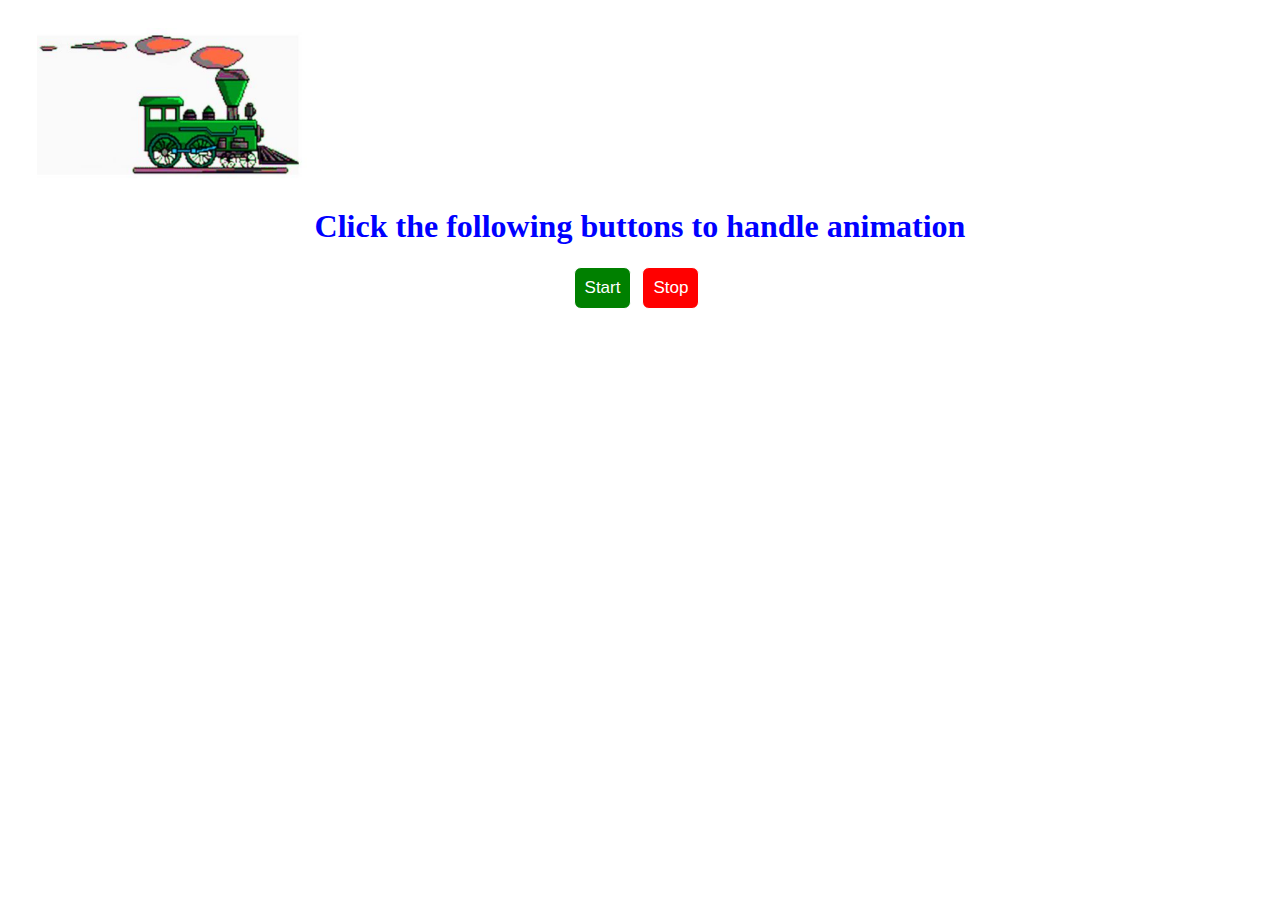
<file: js-task-7.html>
<!DOCTYPE html>
<html>
    <head>
        <title>Js-Task-7</title>
        <style>
            div{
                text-align: center;
            }
            h1{
                color: blue;
            }
            button{
                padding: 10px;
                font-size: 17px;
                margin-right: 7px;
                border: 1px solid;
                border-radius: 7px;
                color: white;
                cursor: pointer;
            }
            .start{
                background-color: green;
            }
            .stop{
                background-color: red;
            }
            img{
                animation: train 5s infinite;
                animation-play-state: paused;
                margin-top: 20px;
            }
            @keyframes train{
                0%{
                    margin-left: 0%;
                }
                100%{
                    margin-left: 100%;
                }
            }
        </style>
    </head>
    <body>
        <img src="./train.png" alt="train" id="train">
        <div>
            <h1>Click the following buttons to handle animation</h1>
            <button type="button" class="start" onclick="start()">Start</button>
            <button type="button" class="stop" onclick="stop()">Stop</button>

            <script>
                function start(){
                    document.getElementById("train").style.animationPlayState = "running";
                }
                function stop(){
                    document.getElementById("train").style.animationPlayState = "paused";
                }
            </script>
        </div>
    </body>
</html>
</file>
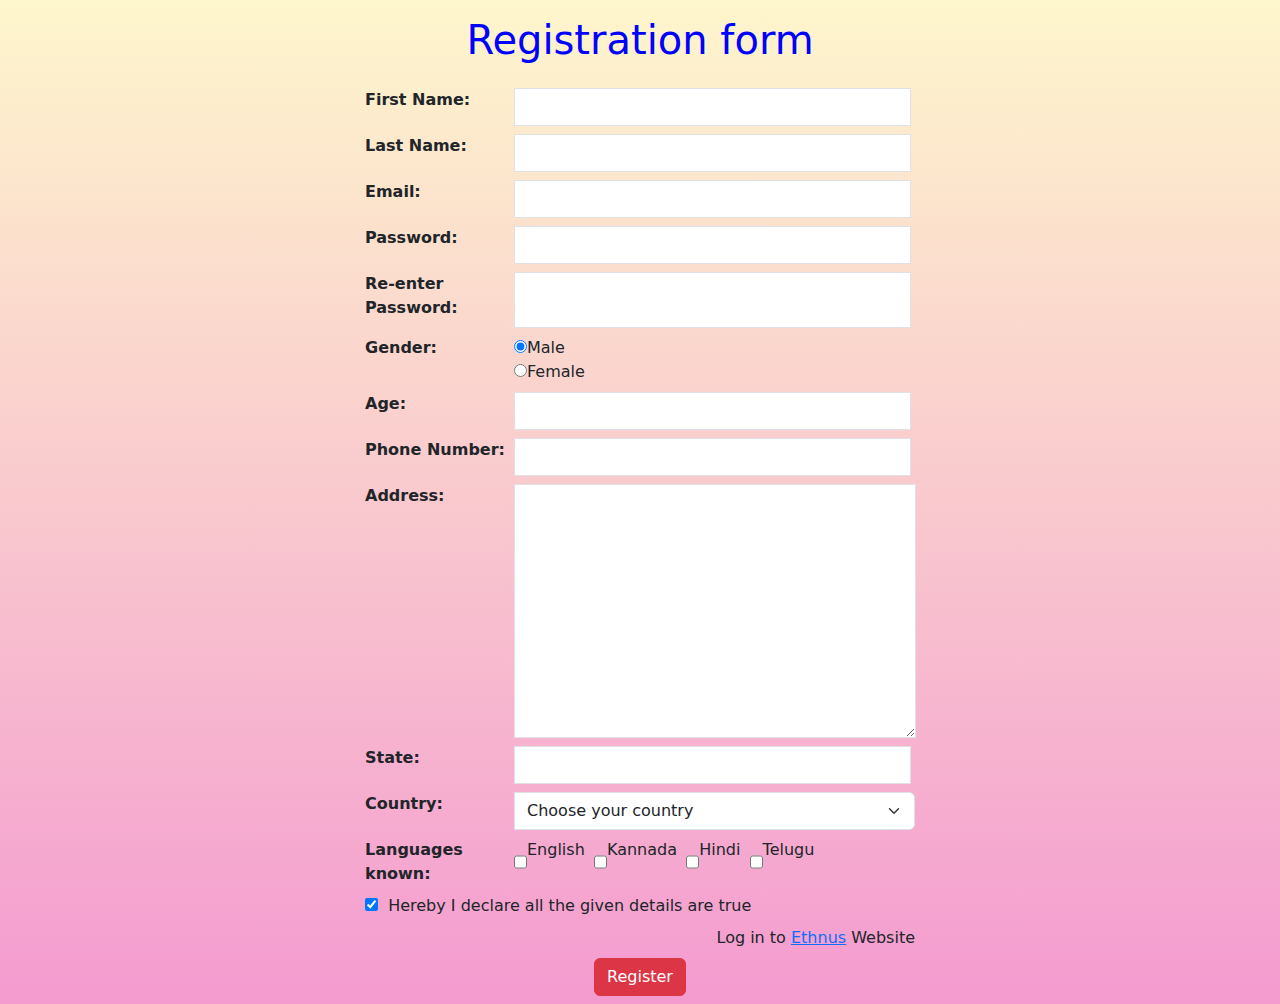
<file: js-task-8.html>
<!DOCTYPE html>
<html>
    <head>
        <title>Js-Task-8</title>
        <link href="https://cdn.jsdelivr.net/npm/bootstrap@5.0.2/dist/css/bootstrap.min.css" rel="stylesheet" type="text/css" />
        <style>
            body{
                background: linear-gradient(rgba(254,246,204,255),rgba(244,155,208,255));
            }
            form{
                width: 550px;
                margin: 0 auto;
            }
            label{
                display: inline-block;
                width: 150px;
                font-weight: bold;
            }
            h1{
                text-align: center;
                color: blue;
            }
            span{
                color: red;
                margin-left: 10px;
            }
        </style>
    </head>
    <body>
        <h1 class="mt-3">Registration form</h1>
        <form action="" class="mt-4" onsubmit="return valid()">
            <div class="input-group mb-2">
                <label for="fname" class="form-label">First Name:</label>
                <input type="text" name="fname" id="fname" class="form-control"> &nbsp;
                <span id="fnameerr"></span>
            </div>
            <div class="input-group mb-2">
                <label for="lname" class="form-label">Last Name:</label>
                <input type="text" name="lname" id="lname" class="form-control"> &nbsp;
                <span id="lnameerr"></span>
            </div>
            <div class="input-group mb-2">
                <label for="email" class="form-label">Email:</label>
                <input type="email" name="email" id="email" class="form-control"> &nbsp;
                <span id="emailerr"></span>
            </div>
            <div class="input-group mb-2">
                <label for="pass" class="form-label">Password:</label>
                <input type="password" name="pass" id="pass" class="form-control"> &nbsp;
                <span id="passerr"></span>
            </div>
            <div class="input-group mb-2">
                <label for="repass" class="form-label">Re-enter Password:</label>
                <input type="password" name="repass" id="repass" class="form-control"> &nbsp;
                <span id="repasserr"></span>
            </div>
            <div class="input-group mb-2">
                <label for="gen" class="form-label">Gender:</label>
                <div>
                    <div><input type="radio" name="gen" checked>Male</div>
                    <div><input type="radio" name="gen">Female</div>

                </div>
            </div>
            <div class="input-group mb-2">
                <label for="age" class="form-label">Age:</label>
                <input type="number" name="age" id="age" class="form-control"> &nbsp;
                <span id="ageerr"></span>
            </div>
            <div class="input-group mb-2">
                <label for="ph" class="form-label">Phone Number:</label>
                <input type="number" name="ph" id="ph" class="form-control"> &nbsp;
                <span id="pherr"></span>
            </div>
            <div class="input-group mb-2">
                <label for="add" class="form-label">Address:</label>
                <textarea name="add" id="add" cols="30" rows="10" class="form-control"> &nbsp;</textarea>
                <span id="adderr"></span>
            </div>
            <div class="input-group mb-2">
                <label for="state" class="form-label">State:</label>
                <input type="text" name="state" id="state" class="form-control"> &nbsp;
                <span id="stateerr"></span>
            </div>
            <div class="input-group mb-2">
                <label for="country" class="form-label">Country:</label>
                <select class="form-select">
                    <option selected>Choose your country</option>
                    <option>India</option>
                    <option>USA</option>
                    <option>UK</option>
                    <option>Australia</option>
                    <option>England</option>

                </select>
            </div>
            <div class="input-group mb-2">
                <label for="lan" class="">Languages known:</label>
                <input type="checkbox" name="lan" id="lan1"> English &nbsp;
                <input type="checkbox" name="lan" id="lan2" >Kannada &nbsp;
                <input type="checkbox" name="lan" id="lan3" >Hindi &nbsp;
                <input type="checkbox" name="lan" id="lan4" >Telugu &nbsp;
            </div>
            <div class="mb-2">
                <input type="checkbox" name="dec" id="dec" checked>&nbsp;
                Hereby I declare all the given details are true
            </div>
            <div style="text-align: right;" class="mb-2">
                Log in to <a href="https://ethnus.com/">Ethnus</a> Website
            </div>
            <div class="mb-2" style="text-align: center;">
                <input type="submit" value="Register" class="btn btn-danger">
            </div>
        </form>

        <script>
            function valid() {
                var firstName = document.getElementById("fname").value;
                var lastName = document.getElementById("lname").value;
                var email = document.getElementById("email").value;
                var password = document.getElementById("pass").value;
                var rePassword = document.getElementById("repass").value;
                var age = document.getElementById("age").value;
                var phoneNumber = document.getElementById("ph").value;
                var address = document.getElementById("add").value;
                var state = document.getElementById("state").value;
                let val = true;
                if (firstName.trim() === "") {
                    document.getElementById("fnameerr").innerHTML = "POOR";
                    val = false;
                }
                else{
                    document.getElementById("fnameerr").innerHTML = "";
                }

                if (lastName.trim() === "") {
                    document.getElementById("lnameerr").textContent = "POOR";
                    val = false;
                }
                else{
                    document.getElementById("lnameerr").innerHTML = "";
                }

                if (email.trim() === "") {
                    document.getElementById("emailerr").textContent = "POOR";
                    val = false;
                }
                else{
                    document.getElementById("emailerr").innerHTML = "";
                }
                
                if (password.trim() === "") {
                    document.getElementById("passerr").textContent = "POOR";
                    val = false;
                }
                else{
                    document.getElementById("passerr").innerHTML = "";
                }
                
                if (rePassword.trim() === "") {
                    document.getElementById("repasserr").textContent = "POOR OR MISMATCH";
                    val = false;
                }
                else if(rePassword!==password){
                    document.getElementById("repasserr").textContent = "MISMATCH";
                    val = false;
                }
                else{
                    document.getElementById("repasserr").innerHTML = "";
                }
                
                if (age.trim() === "") {
                    document.getElementById("ageerr").textContent = "POOR";
                    val = false;
                }
                else{
                    document.getElementById("ageerr").innerHTML = "";
                }
                
                if (phoneNumber.trim() === "") {
                    document.getElementById("pherr").textContent = "POOR";
                    val = false;
                }
                else{
                    document.getElementById("pherr").innerHTML = "";
                }
                
                if (address.trim() === "") {
                    document.getElementById("adderr").textContent = "POOR";
                    val = false;
                }
                else{
                    document.getElementById("adderr").innerHTML = "";
                }
                
                if (state.trim() === "") {
                    document.getElementById("stateerr").textContent = "POOR";
                    val = false;
                }
                else{
                    document.getElementById("stateerr").innerHTML = "";
                }
                
                return val;
            }
        </script>
    </body>
</html>
</file>
<file: bs-2.css>
body{
    background-color: gray;
}  
.bs-icon {
  --bs-icon-size: 0.75rem;
  display: flex;
  flex-shrink: 0;
  justify-content: center;
  align-items: center;
  font-size: var(--bs-icon-size);
  width: calc(var(--bs-icon-size) * 2);
  height: calc(var(--bs-icon-size) * 2);
  color: var(--bs-primary);
}
.bs-icon-xs {
  --bs-icon-size: 1rem;
  width: calc(var(--bs-icon-size) * 1.5);
  height: calc(var(--bs-icon-size) * 1.5);
}
.bs-icon-sm {
  --bs-icon-size: 1rem;
}
.bs-icon-md {
  --bs-icon-size: 1.5rem;
}
.bs-icon-lg {
  --bs-icon-size: 2rem;
}
.bs-icon-xl {
  --bs-icon-size: 2.5rem;
}
.bs-icon.bs-icon-primary {
  color: var(--bs-white);
  background: var(--bs-primary);
}
.bs-icon.bs-icon-primary-light {
  color: var(--bs-primary);
  background: rgba(var(--bs-primary-rgb), 0.2);
}
.bs-icon.bs-icon-semi-white {
  color: var(--bs-primary);
  background: rgba(255, 255, 255, 0.5);
}
.bs-icon.bs-icon-rounded {
  border-radius: 0.5rem;
}
.bs-icon.bs-icon-circle {
  border-radius: 50%;
}
.img-1-dvi {
  max-width: 50px !important;
}
.div-second-p {
  margin-top: -10px;
}
.box-1,
.box-2,
.box-3,
.box-4 {
  max-height: 100px;
}
.btn-transparent {
  background-color: transparent;
}
.img-div {
  text-align: center !important;
  padding: 40px;
  background-size: cover;
  height: 100vh;
  box-sizing: border-box;
}
.jumbotron.to-be-transparent {
  background-color: rgba(255, 255, 255, 0) !important;
  border: none !important;
  max-width: 880px;
  margin: 0 auto;
  position: absolute;
  top: 50%;
  left: 50%;
  transform: translate(-50%, -50%);
}
.last-div {
  padding-bottom: 0 !important;
  padding-top: 0 !important;
  margin: 0 !important;
  max-width: 100% !important;
  padding: 0;
}
.item.div-1-3 {
  background-color: #030f27;
  color: #fdbe33;
  height: 160px;
}
.item.div-2 {
  background-color: #fdbe33;
  color: #030f27;
  height: 160px;
}
.last-div-p {
  margin-bottom: 0;
}
.img-div::before {
  content: "";
  position: absolute;
  top: 0;
  left: 0;
  width: 100%;
  height: 100%;
  /* background: url("./img-1.jpg") 0 0 / cover no-repeat; */
  filter: brightness(50%);
}
.nav-div-1 {
  border-bottom: none;
}
.ml-auto.btn-div-1 {
  max-width: 140px;
}
.nav-div-1.dec-m-l {
  margin-left: 0 !important;
}
#main{
  background: url("./img-1.jpg") 0 0 / cover no-repeat;
}
</file>
<file: bs-4.css>
.card {
    margin: 15px;
    border: solid #f3f3f3;
    border-left: 1px solid #f3f3f3 !important;
    height: 80vh;
  }
  a {
    margin: 10px;
    text-decoration: none;
    font-weight: 600;
  }
  .overlay {
    position: absolute;
    top: 85%;
    left: 5%;
    color: #fff;
  }
  @media (max-width: 768px) {
    .heading-tag.overlay {
      font-size: small;
    }
    .card-body {
      font-size: 15px;
    }
    a {
      font-size: 26px;
    }
  }
  .hr-container {
    width: 100%;
    padding: 0;
  }
  .card-text,
  .link-div {
    padding: 0 20px;
    font-size: 18px;
  }
</file>
<file: bs-5.css>
.my-table,
.my-table tr,
.my-table td,
.my-table-2,
.my-table-2 tr,
.my-table-2 td {
  background: #f4f4f4;
}

.my-table td:nth-child(odd),
.my-table-2 td:nth-child(odd) {
  font-weight: 600;
  text-align: right;
  padding-top: 14px;
}

.main-div {
  width: 600px !important;
  flex-grow: 1;
}

.invalid-feedback.show {
  visibility: visible;
}

.invalid-feedback.show {
  display: inline;
  border: none;
  background: none;
  text-align: left;
  padding-left: 0;
  padding-top: 0;
  padding: 0;
  position: relative;
}

.my-table-2 td:nth-child(odd) {
  padding-right: 10px;
  padding-left: 0px;
}
</file>
